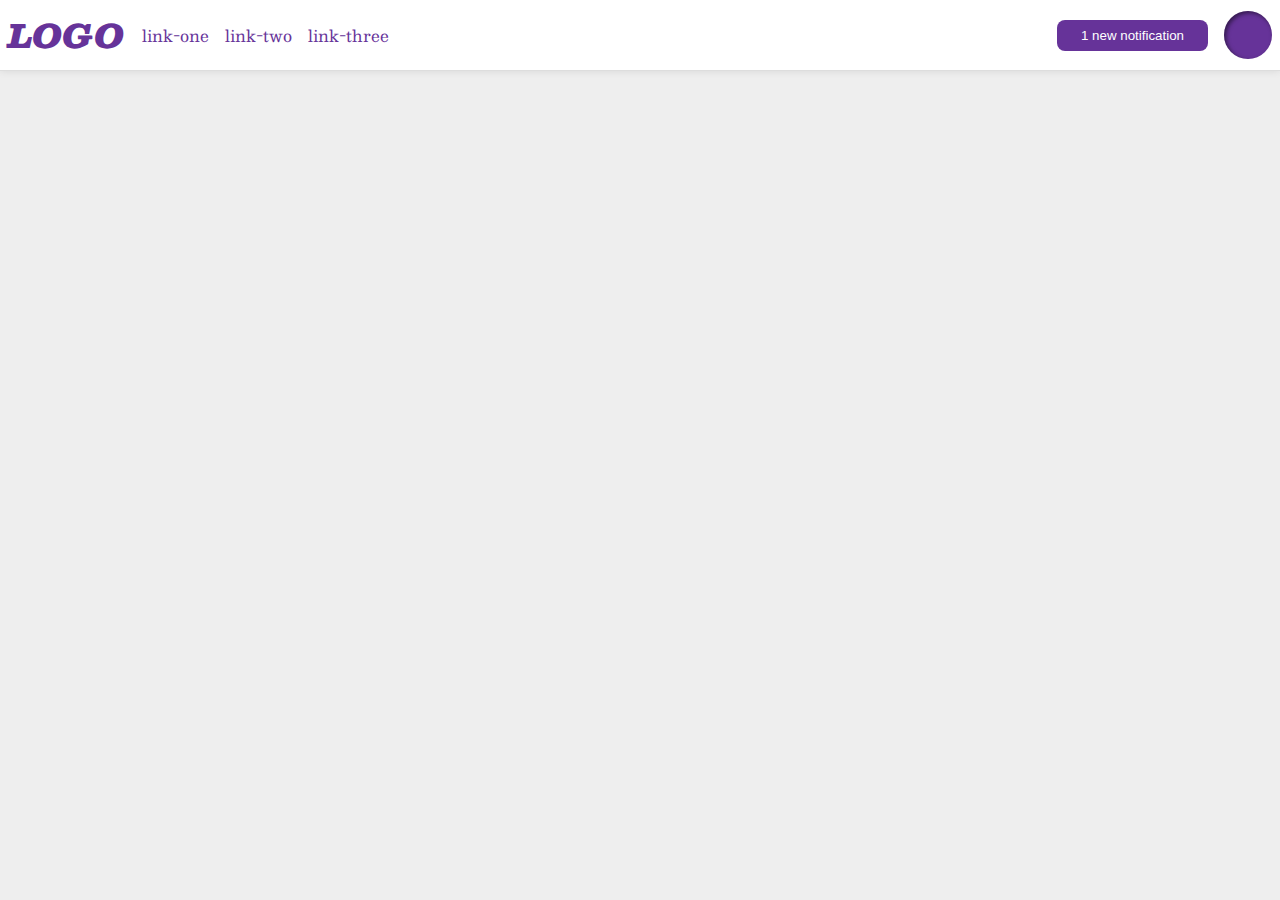
<file: flex/03-flex-header-2/index.html>
<!DOCTYPE html>
<html lang="en">
  <head>
    <meta charset="UTF-8">
    <meta http-equiv="X-UA-Compatible" content="IE=edge">
    <meta name="viewport" content="width=device-width, initial-scale=1.0">
    <title>Flex Header 2</title>
    <link rel="stylesheet" href="style.css">
  </head>
  <body>
    <div class="header">
      <div class="container1">
        <div class="logo">
         LOGO
        </div>
        <ul class="links">
          <li><a href="google.com">link-one</a></li>
          <li><a href="google.com">link-two</a></li>
          <li><a href="google.com">link-three</a></li>
        </ul>
      </div>
      <div class="container2">
        <button class="notifications">
        1 new notification
        </button>
        <div class="profile-image"></div>
      </div>
    </div>
  </body>
</html>
</file>
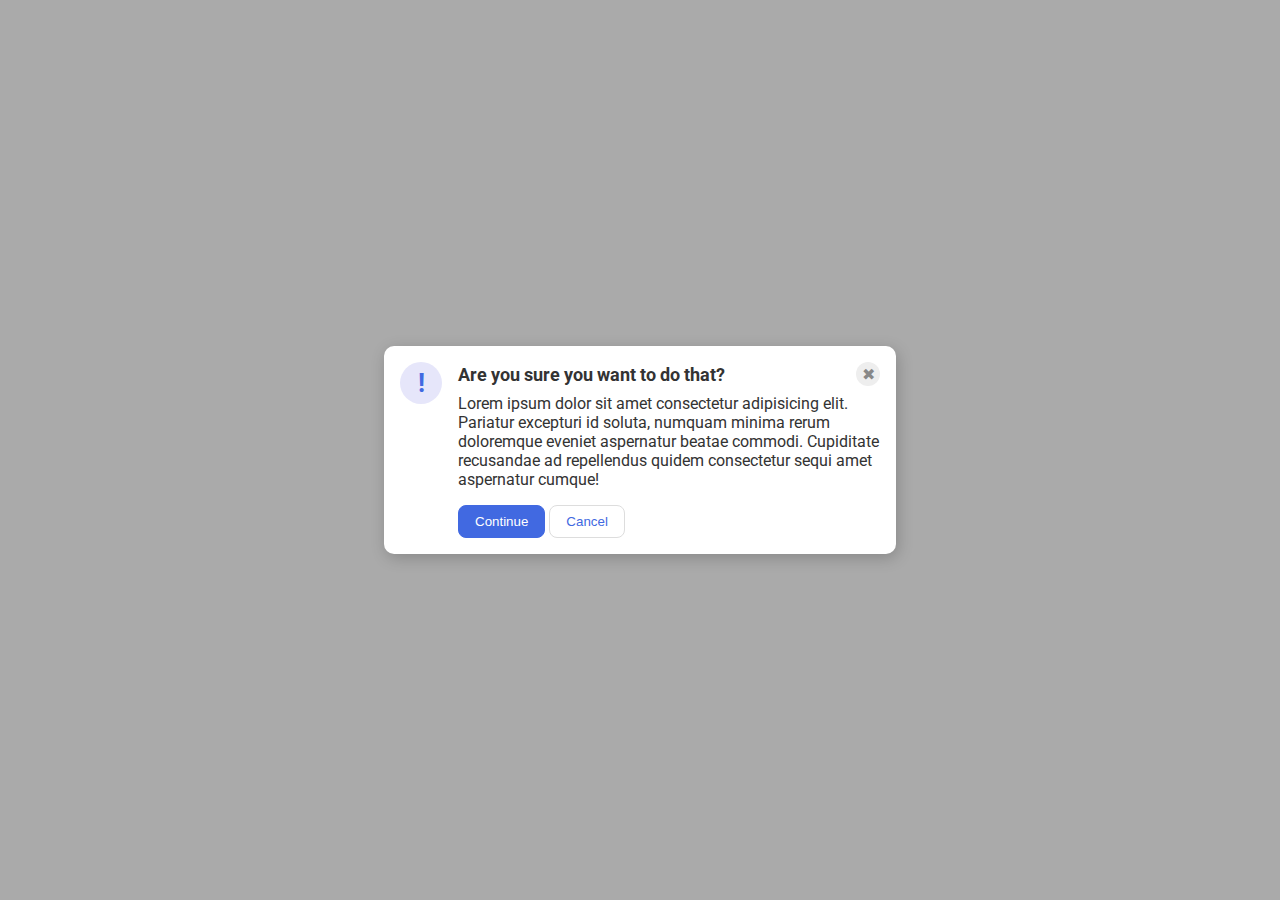
<file: flex/05-flex-modal/index.html>
<!DOCTYPE html>
<html lang="en">
  <head>
    <meta charset="UTF-8">
    <meta http-equiv="X-UA-Compatible" content="IE=edge">
    <meta name="viewport" content="width=device-width, initial-scale=1.0">
    <link rel="stylesheet" href="style.css">
    <title>Modal</title>
  </head>
  <body>
    <div class="modal">
      <div class="icon">!</div>
      <div class="container">
        <div class="header">Are you sure you want to do that?
          <div class="close-button">✖</div>
        </div>
        <div class="text">Lorem ipsum dolor sit amet consectetur adipisicing elit. Pariatur excepturi id soluta, numquam minima rerum doloremque eveniet aspernatur beatae commodi. Cupiditate recusandae ad repellendus quidem consectetur sequi amet aspernatur cumque!</div>
        <button class="continue">Continue</button>
        <button class="cancel">Cancel</button>
      </div>
    </div>
  </body>
</html>
</file>
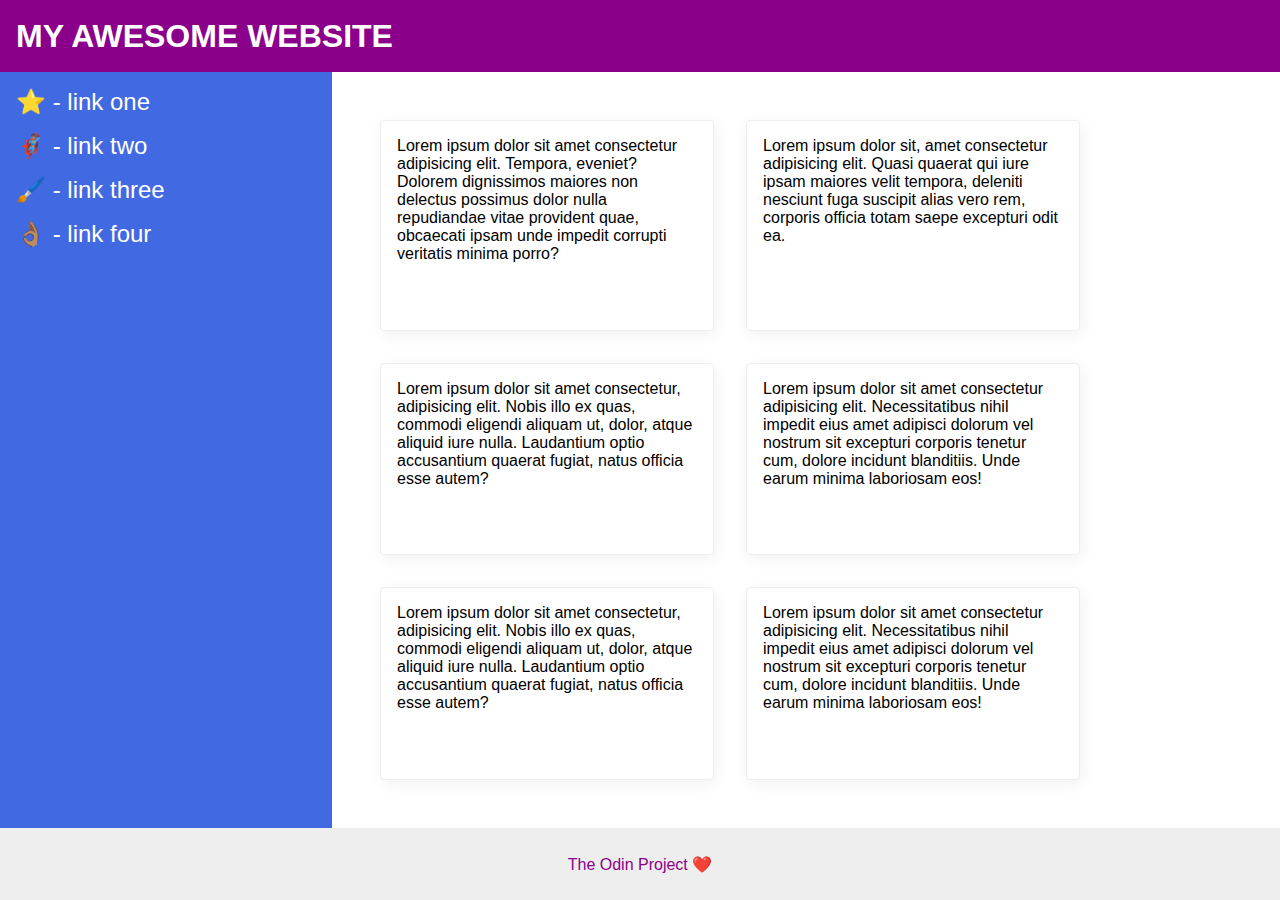
<file: flex/07-flex-layout-2/index.html>
<!DOCTYPE html>
<html lang="en">
  <head>
    <meta charset="UTF-8">
    <meta http-equiv="X-UA-Compatible" content="IE=edge">
    <meta name="viewport" content="width=device-width, initial-scale=1.0">
    <title>The Holy Grail</title>
    <link rel="stylesheet" href="style.css">
  </head>
  <body>
    <div class="header">
      MY AWESOME WEBSITE
    </div>
    <div class="body">
      <div class="sidebar">
        <ul>
          <li><a href="#">⭐ - link one</a></li>
          <li><a href="#">🦸🏽‍♂️ - link two</a></li>
          <li><a href="#">🖌️ - link three</a></li>
          <li><a href="#">👌🏽 - link four</a></li>
        </ul>
      </div>
      <div class="container">
        <div class="card">Lorem ipsum dolor sit amet consectetur adipisicing elit. Tempora, eveniet? Dolorem dignissimos maiores non delectus possimus dolor nulla repudiandae vitae provident quae, obcaecati ipsam unde impedit corrupti veritatis minima porro?</div>
        <div class="card">Lorem ipsum dolor sit, amet consectetur adipisicing elit. Quasi quaerat qui iure ipsam maiores velit tempora, deleniti nesciunt fuga suscipit alias vero rem, corporis officia totam saepe excepturi odit ea.</div>
        <div class="card">Lorem ipsum dolor sit amet consectetur, adipisicing elit. Nobis illo ex quas, commodi eligendi aliquam ut, dolor, atque aliquid iure nulla. Laudantium optio accusantium quaerat fugiat, natus officia esse autem?</div>
        <div class="card">Lorem ipsum dolor sit amet consectetur adipisicing elit. Necessitatibus nihil impedit eius amet adipisci dolorum vel nostrum sit excepturi corporis tenetur cum, dolore incidunt blanditiis. Unde earum minima laboriosam eos!</div>
        <div class="card">Lorem ipsum dolor sit amet consectetur, adipisicing elit. Nobis illo ex quas, commodi eligendi aliquam ut, dolor, atque aliquid iure nulla. Laudantium optio accusantium quaerat fugiat, natus officia esse autem?</div>
        <div class="card">Lorem ipsum dolor sit amet consectetur adipisicing elit. Necessitatibus nihil impedit eius amet adipisci dolorum vel nostrum sit excepturi corporis tenetur cum, dolore incidunt blanditiis. Unde earum minima laboriosam eos!</div>
      </div>
    </div>
    <div class="footer">
      The Odin Project ❤️
    </div>
  </body>
</html>
</file>
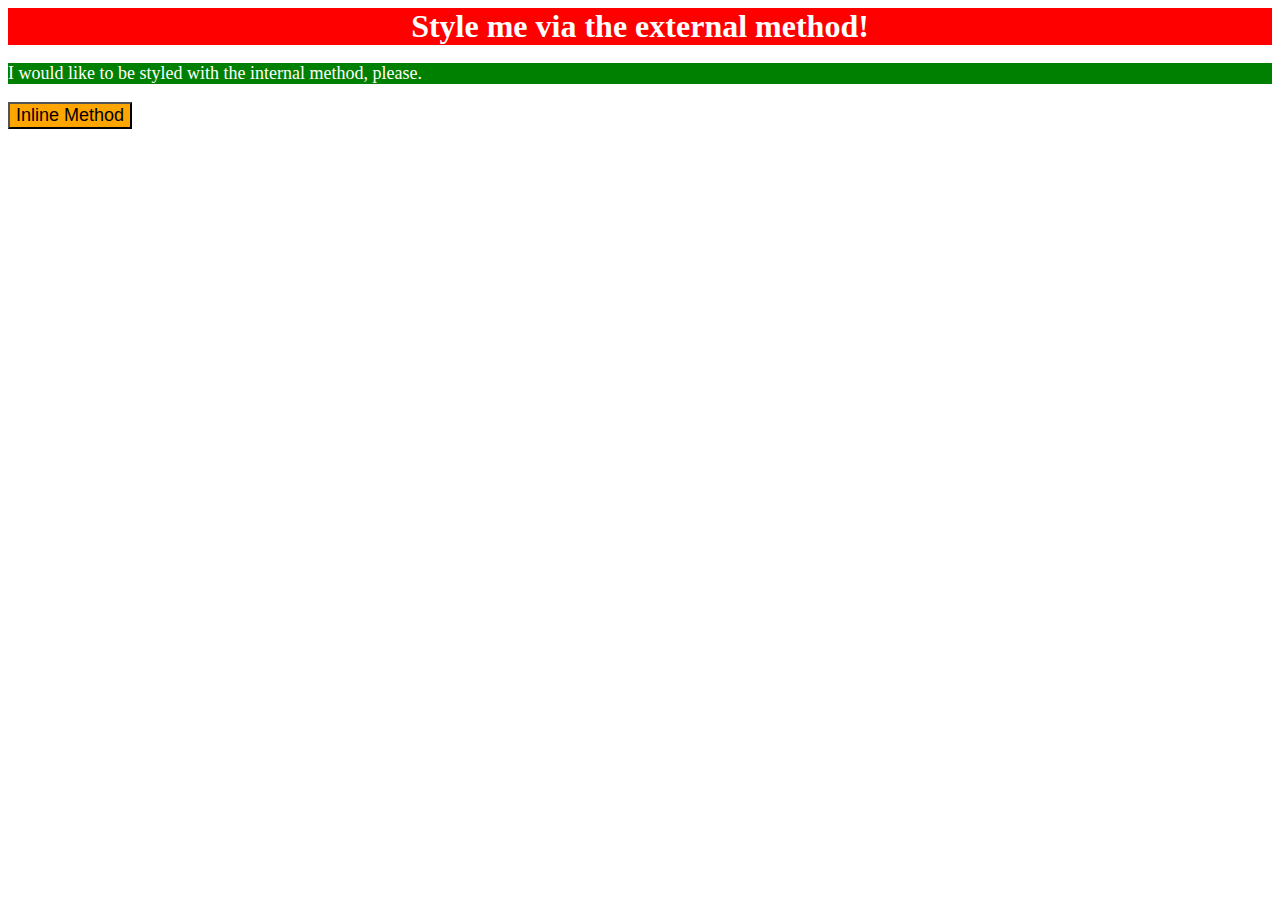
<file: foundations/01-css-methods/index.html>
<!DOCTYPE html>
<html lang="en">
  <head>
    <meta charset="UTF-8">
    <meta http-equiv="X-UA-Compatible" content="IE=edge">
    <meta name="viewport" content="width=device-width, initial-scale=1.0">
    <link rel="stylesheet" href="styles.css">
    <title>Methods for Adding CSS</title>

    <style>
      p {
        background-color: green;
        color: white;
        font-size: 18px;
      }
    </style>

  </head>
  <body>
    <div>Style me via the external method!</div>
    <p>I would like to be styled with the internal method, please.</p>
    <button style="background-color: orange; font-size: 18px;">Inline Method</button>
  </body>
</html>
</file>
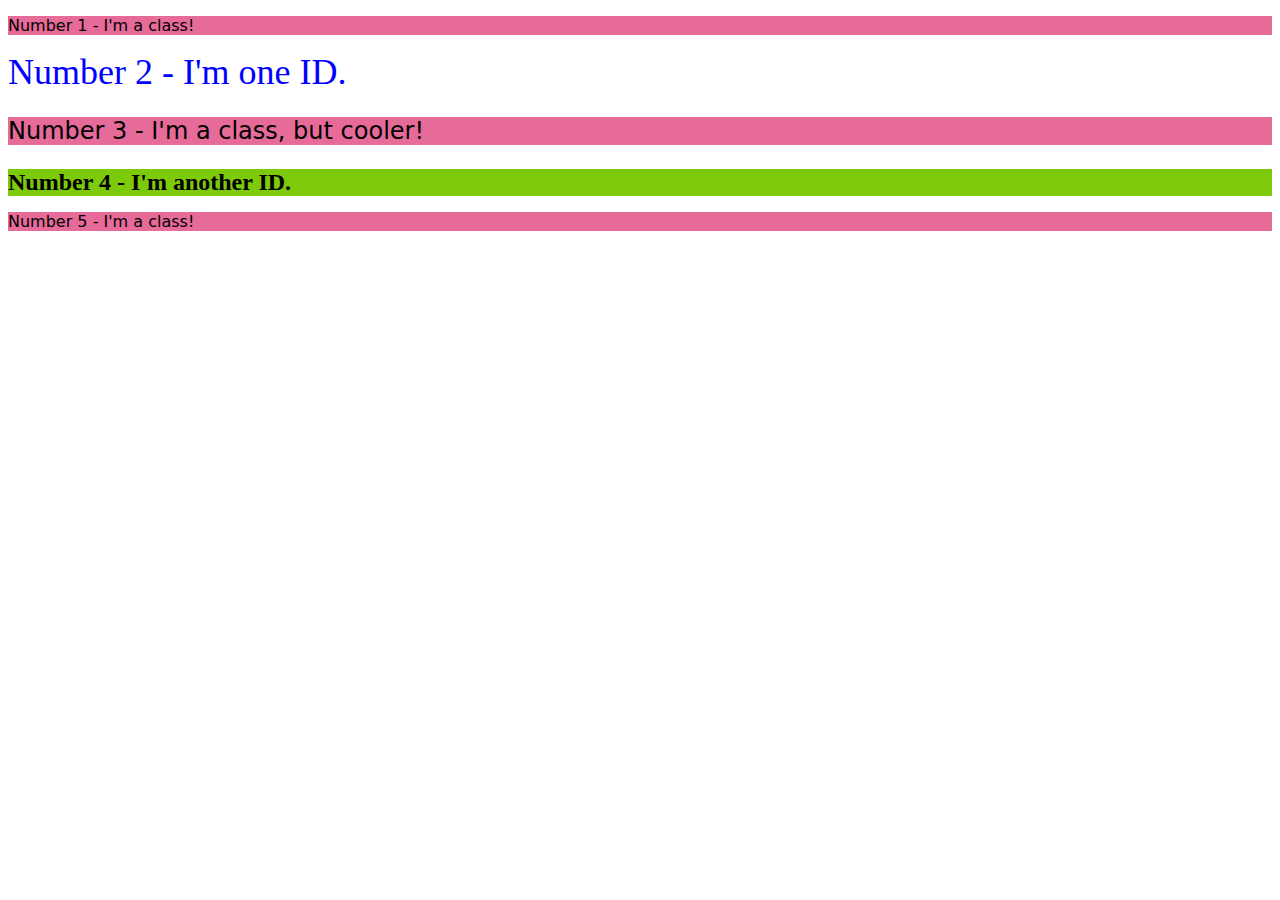
<file: foundations/02-class-id-selectors/index.html>
<!DOCTYPE html>
<html lang="en">
  <head>
    <meta charset="UTF-8">
    <meta http-equiv="X-UA-Compatible" content="IE=edge">
    <meta name="viewport" content="width=device-width, initial-scale=1.0">
    <title>Class and ID Selectors</title>
    <link rel="stylesheet" href="style.css">
  </head>

  <body>
    <p class="odd">Number 1 - I'm a class!</p>
    <div id="number_2">Number 2 - I'm one ID.</div>
    <p class="odd three">Number 3 - I'm a class, but cooler!</p>
    <div id="number_4">Number 4 - I'm another ID.</div>
    <p class="odd">Number 5 - I'm a class!</p>
  </body>

</html>
</file>
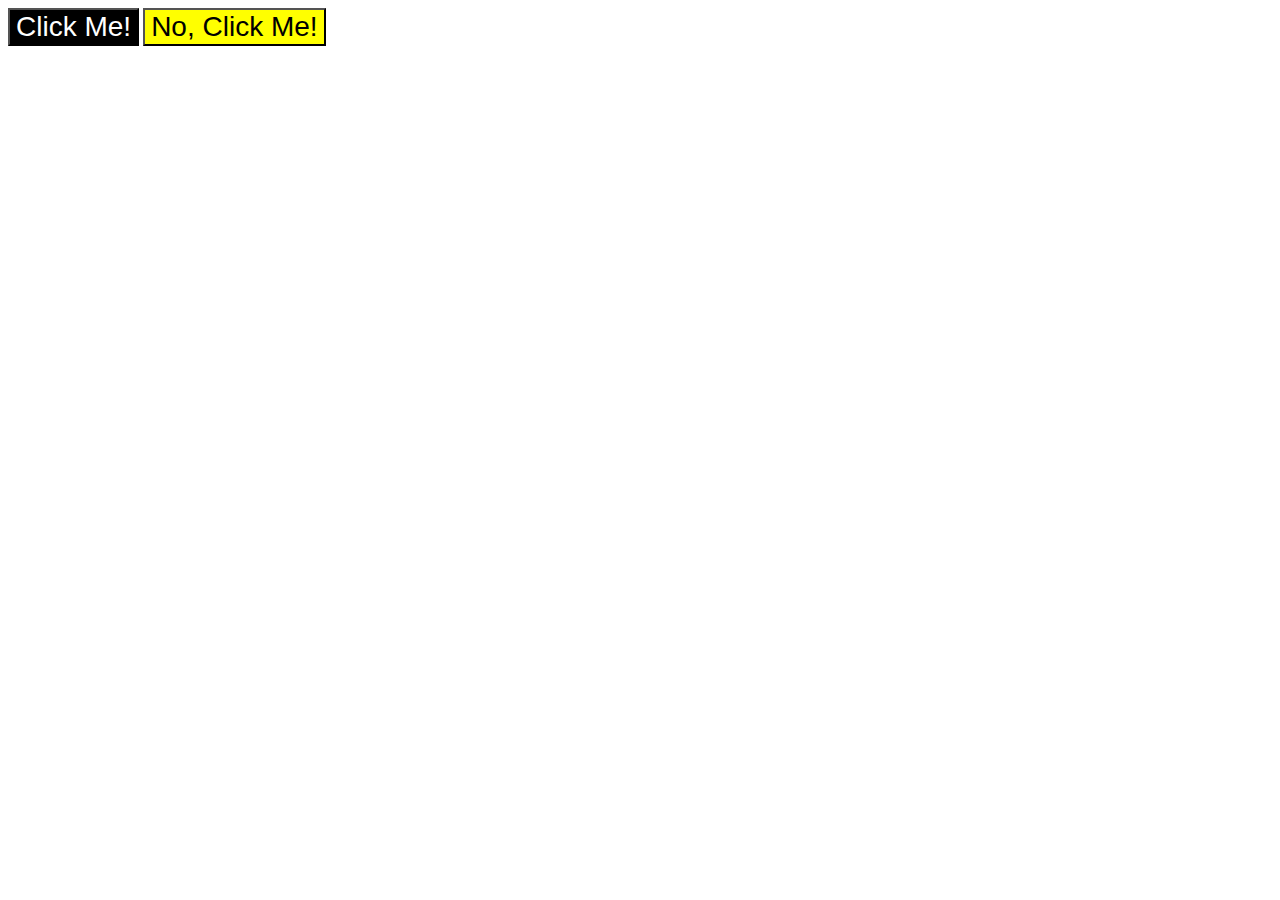
<file: foundations/03-grouping-selectors/index.html>
<!DOCTYPE html>
<html lang="en">
  <head>
    <meta charset="UTF-8">
    <meta http-equiv="X-UA-Compatible" content="IE=edge">
    <meta name="viewport" content="width=device-width, initial-scale=1.0">
    <title>Grouping Selectors</title>
    <link rel="stylesheet" href="style.css">
  </head>
  <body>
    <button class="click">Click Me!</button>
    <button class="no_click">No, Click Me!</button>
  </body>
</html>
</file>
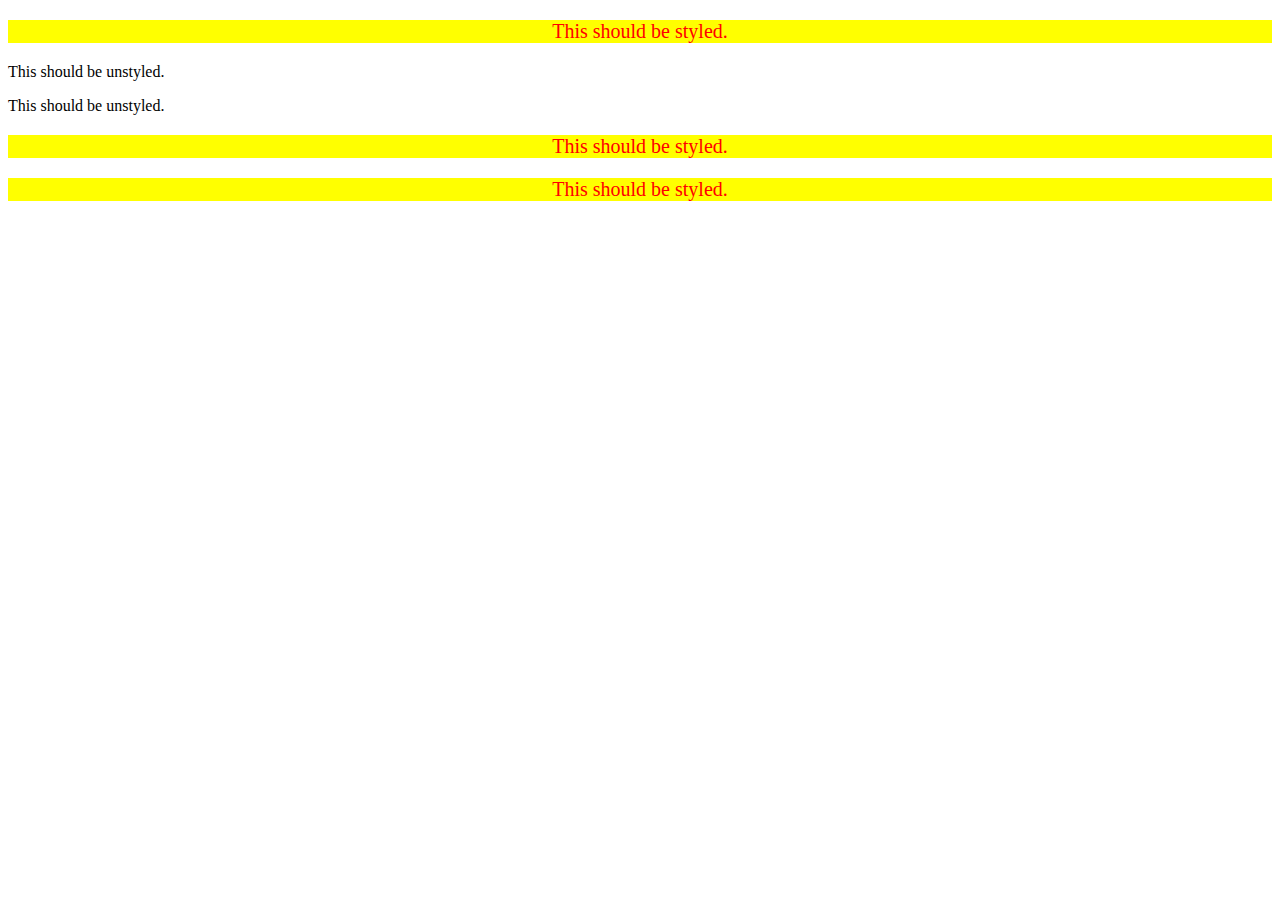
<file: foundations/05-descendant-combinator/index.html>
<!DOCTYPE html>
<html lang="en">
  <head>
    <meta charset="UTF-8">
    <meta http-equiv="X-UA-Compatible" content="IE=edge">
    <meta name="viewport" content="width=device-width, initial-scale=1.0">
    <title>Descendant Combinator</title>
    <link rel="stylesheet" href="style.css">
  </head>
  <body>
    <div class="container">
      <p class="text">This should be styled.</p>
    </div>
    <p class="text">This should be unstyled.</p>
    <p class="text">This should be unstyled.</p>
    <div class="container">
      <p class="text">This should be styled.</p>
      <p class="text">This should be styled.</p>
    </div>
  </body>
</html>
</file>
<file: flex/03-flex-header-2/style.css>
/* this is some magical font-importing.  
you'll learn about it later. */
@import url('https://fonts.googleapis.com/css2?family=Besley:ital,wght@0,400;1,900&display=swap');

body {
  margin: 0;
  background: #eee;
  font-family: Besley, serif;
}

.header {
  background: white;
  border-bottom: 1px solid #ddd;
  box-shadow: 0 0 8px rgba(0,0,0,.1);
  display: flex;
  justify-content: space-between;
  padding: 8px;
}

.profile-image {
  background: rebeccapurple;
  box-shadow: inset 2px 2px 4px rgba(0,0,0,.5);
  border-radius: 50%;
  width: 48px;
  height:  48px;
}

.logo {
  color: rebeccapurple;
  font-size: 32px;
  font-weight: 900;
  font-style: italic;
}

button {
  border: none;
  border-radius: 8px;
  background: rebeccapurple;
  color: white;
  padding: 8px 24px;
}

a {
  /* this removes the line under our links */
  text-decoration: none;
  color: rebeccapurple;
}

ul {
  list-style-type: none;
  display: flex;
  gap: 16px;
  padding: 1px;
  margin: 1px;
}

.container1, .container2{
  display: flex;
  align-items: center;
  gap: 16px;
}
</file>
<file: flex/05-flex-modal/style.css>
@import url('https://fonts.googleapis.com/css2?family=Roboto:wght@400;700&display=swap');

html, body {
  height: 100%;
}

body {
  font-family: Roboto, sans-serif;
  margin: 0;
  background: #aaa;
  color: #333;
  /* I'll give you this one for free lol */
  display: flex;
  align-items: center;
  justify-content: center;
}

.modal {
  background: white;
  width: 480px;
  border-radius: 10px;
  box-shadow: 2px 4px 16px rgba(0,0,0,.2);
  display: flex;
  gap: 16px;
  padding: 16px;
}
.icon {
  color: royalblue;
  font-size: 26px;
  font-weight: 700;
  background: lavender;
  width: 42px;
  height: 42px;
  border-radius: 50%;
  display: flex;
  align-items: center;
  justify-content: center;
  flex-shrink: 0;
}

.close-button {
  background: #eee;
  border-radius: 50%;
  color: #888;
  font-weight: 400;
  font-size: 16px;
  height: 24px;
  width: 24px;
  display: flex;
  align-items: center;
  justify-content: center;
}

button {
  padding: 8px 16px;
  border-radius: 8px;
}

button.continue {
  background: royalblue;
  border: 1px solid royalblue;
  color: white;
}

button.cancel {
  background: white;
  border: 1px solid #ddd;
  color: royalblue;
}

.header{
  display: flex;
  align-items: center;
  justify-content: space-between;
  margin-bottom: 8px;
  font-size: 18px;
  font-weight: 700;
}

.text{
  margin-bottom: 16px;
}
</file>
<file: flex/07-flex-layout-2/style.css>
body {
  font-family: -apple-system, BlinkMacSystemFont, 'Segoe UI', Roboto, Oxygen, Ubuntu, Cantarell, 'Open Sans', 'Helvetica Neue', sans-serif;
  margin: 0;
  min-height: 100vh;
  display: flex;
  flex-direction: column;
}

.header {
  height: 72px;
  background: darkmagenta;
  color: white;
  font-size: 32px;
  font-weight: 900;
  display: flex;
  align-items: center;
  padding: 0 16px;
}

.body {
  display: flex;
  flex: 1;
}

.container {
  display: flex;
  flex-wrap: wrap;
  padding: 32px;
}

.footer {
  height: 72px;
  background: #eee;
  color: darkmagenta;
  display: flex;
  justify-content: center;
  align-items: center;
}

.sidebar {
  width: 300px;
  background: royalblue;
  flex-shrink: 0;
  padding: 16px;
}

.card {
  border: 1px solid #eee;
  box-shadow: 2px 4px 16px rgba(0,0,0,.06);
  border-radius: 4px;
  padding: 16px;
  margin: 16px;
  width: 300px;
}

ul {
  list-style: none;
  margin: 0;
  padding: 0;
}

li {
  margin-bottom: 16px;
}

a {
  color: white;
  text-decoration: none;
  font-size: 24px;
}
</file>
<file: foundations/01-css-methods/styles.css>
/* styles */

div {
  background-color: red;
  color: white;
  font-size: 32px;
  text-align: center;
  font-weight: bold;
}
</file>
<file: foundations/02-class-id-selectors/style.css>
/*styles.css*/

.odd {
    background-color: rgb(231, 107, 152);
    font-family: Verdana, "DejaVu Sans", sans-serif;
}

#number_2 {
    color: blue;
    font-size: 36px;
}

.three {
    font-size: 24px;
}

#number_4 {
    background-color: rgb(125, 202, 10);
    font-size: 24px;
    font-weight: bold;
}
</file>
<file: foundations/03-grouping-selectors/style.css>
/*styles*/

 .click,
 .no_click {
    font-size: 28px;
    font-family: Helvetica, "Times New Roman", sans-serif;
 }

 .click{
    background-color: black;
    color: white;
 }

 .no_click{
    background-color: yellow;
 }
</file>
<file: foundations/05-descendant-combinator/style.css>
/*styles.css*/

.container .text{
    background-color: yellow;
    color: red;
    font-size: 20px;
    text-align: center;
}
</file>
